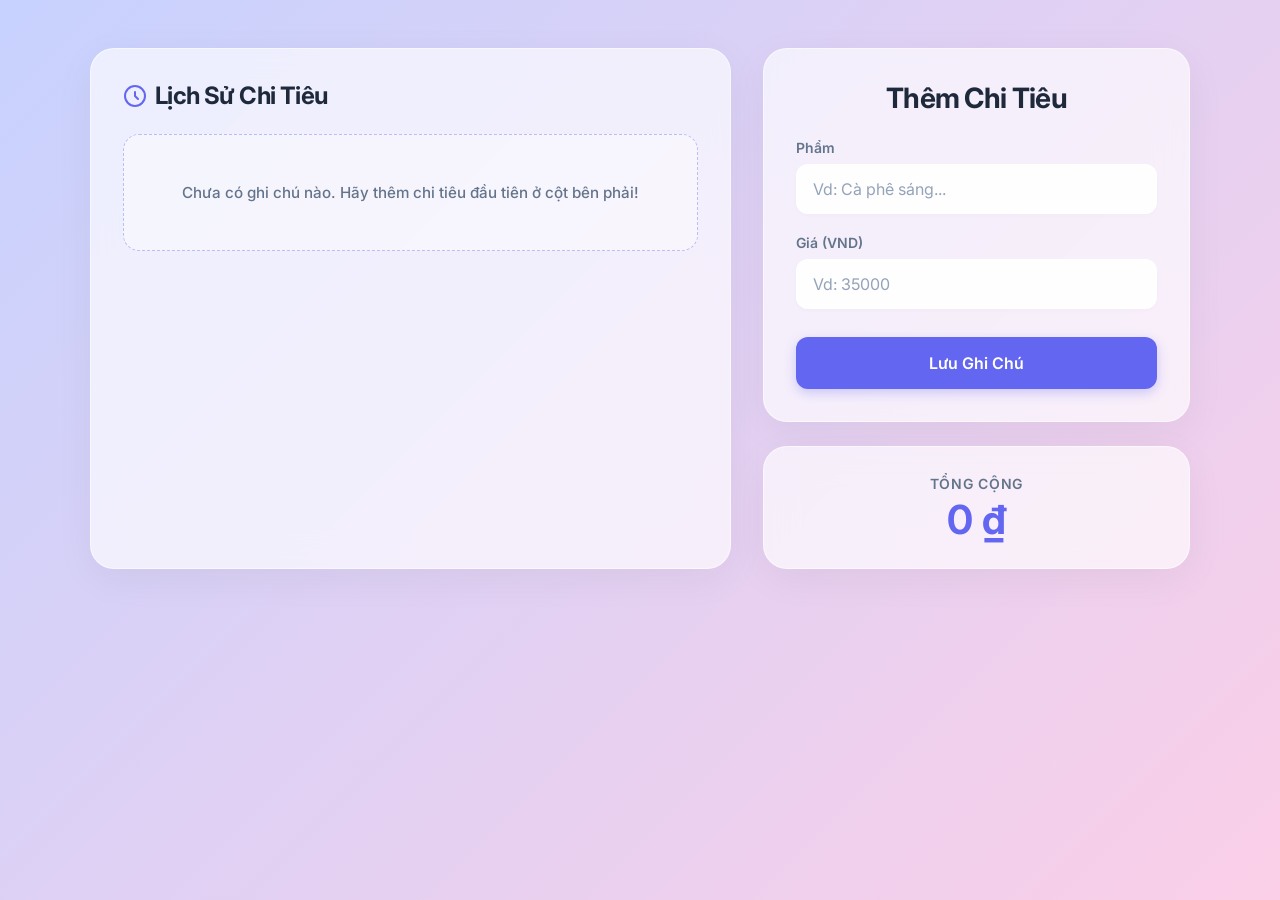
<file: quizlet-clone/tracking_schedule/Spending/index.html>
<!DOCTYPE html>
<html lang="vi">
<head>
    <meta charset="UTF-8">
    <meta name="viewport" content="width=device-width, initial-scale=1.0">
    <title>Ghi chú chi tiêu</title>
    <link rel="preconnect" href="https://fonts.googleapis.com">
    <link rel="preconnect" href="https://fonts.gstatic.com" crossorigin>
    <link href="https://fonts.googleapis.com/css2?family=Inter:wght@400;500;600;700&display=swap" rel="stylesheet">
    <style>
        :root {
            --primary: #6366f1;
            --primary-hover: #4f46e5;
            --bg-gradient-1: #c7d2fe;
            --bg-gradient-2: #fbcfe8;
            --surface: rgba(255, 255, 255, 0.65);
            --surface-border: rgba(255, 255, 255, 0.5);
            --text-main: #1e293b;
            --text-muted: #64748b;
            --danger: #ef4444;
        }

        * {
            margin: 0;
            padding: 0;
            box-sizing: border-box;
            font-family: 'Inter', sans-serif;
        }

        body {
            min-height: 100vh;
            background: linear-gradient(135deg, var(--bg-gradient-1), var(--bg-gradient-2));
            background-attachment: fixed;
            display: flex;
            justify-content: center;
            align-items: flex-start;
            padding: 3rem 1rem;
            color: var(--text-main);
        }

        .container {
            width: 100%;
            max-width: 1100px;
        }

        .app-layout {
            display: grid;
            grid-template-columns: 1fr;
            gap: 2rem;
        }

        @media (min-width: 800px) {
            .app-layout {
                grid-template-columns: 1.5fr 1fr;
            }
        }

        /* Glassmorphism utility */
        .glass-card {
            background: var(--surface);
            backdrop-filter: blur(16px);
            -webkit-backdrop-filter: blur(16px);
            border: 1px solid var(--surface-border);
            border-radius: 24px;
            padding: 2rem;
            box-shadow: 0 10px 40px rgba(0, 0, 0, 0.05);
        }

        h1, h2 {
            font-weight: 700;
            color: var(--text-main);
            letter-spacing: -0.025em;
        }

        h1 {
            font-size: 1.75rem;
            text-align: center;
            margin-bottom: 1.5rem;
        }

        h2 {
            font-size: 1.5rem;
            margin-bottom: 1.5rem;
            display: flex;
            align-items: center;
            gap: 0.5rem;
        }

        .form-group {
            margin-bottom: 1.25rem;
        }

        label {
            display: block;
            font-size: 0.875rem;
            font-weight: 600;
            margin-bottom: 0.5rem;
            color: var(--text-muted);
        }

        input {
            width: 100%;
            padding: 0.875rem 1rem;
            border: 1px solid rgba(255, 255, 255, 0.8);
            background: rgba(255, 255, 255, 0.9);
            border-radius: 12px;
            font-size: 1rem;
            outline: none;
            transition: all 0.2s ease;
            box-shadow: 0 2px 4px rgba(0, 0, 0, 0.02);
            color: var(--text-main);
        }

        input::placeholder {
            color: #94a3b8;
        }

        input:focus {
            border-color: var(--primary);
            box-shadow: 0 0 0 4px rgba(99, 102, 241, 0.1);
            background: #ffffff;
        }

        button.btn-save {
            width: 100%;
            padding: 1rem;
            background: var(--primary);
            color: white;
            border: none;
            border-radius: 12px;
            font-size: 1rem;
            font-weight: 600;
            cursor: pointer;
            transition: all 0.2s ease;
            box-shadow: 0 4px 12px rgba(99, 102, 241, 0.3);
            margin-top: 0.5rem;
        }

        button.btn-save:hover {
            background: var(--primary-hover);
            transform: translateY(-2px);
            box-shadow: 0 6px 16px rgba(99, 102, 241, 0.4);
        }

        button.btn-save:active {
            transform: translateY(0);
        }

        .summary-card {
            text-align: center;
            padding: 1.75rem;
            margin-top: 1.5rem;
        }

        .total-label {
            font-size: 0.875rem;
            font-weight: 600;
            color: var(--text-muted);
            text-transform: uppercase;
            letter-spacing: 0.05em;
        }

        .total-amount {
            font-size: 2.5rem;
            font-weight: 700;
            color: var(--primary);
            margin-top: 0.5rem;
            line-height: 1;
            word-break: break-all;
        }

        .expense-list {
            list-style: none;
            display: flex;
            flex-direction: column;
            gap: 1rem;
            max-height: 600px;
            overflow-y: auto;
            padding-right: 0.5rem;
        }

        /* Custom Scrollbar for list */
        .expense-list::-webkit-scrollbar {
            width: 6px;
        }
        .expense-list::-webkit-scrollbar-track {
            background: transparent;
        }
        .expense-list::-webkit-scrollbar-thumb {
            background-color: rgba(99, 102, 241, 0.3);
            border-radius: 20px;
        }

        .expense-item {
            background: rgba(255, 255, 255, 0.85);
            border: 1px solid rgba(255, 255, 255, 0.6);
            border-radius: 16px;
            padding: 1.25rem;
            display: flex;
            justify-content: space-between;
            align-items: center;
            transition: transform 0.2s ease, box-shadow 0.2s ease;
            animation: slideIn 0.3s ease-out forwards;
            box-shadow: 0 2px 8px rgba(0, 0, 0, 0.02);
        }

        .expense-item:hover {
            transform: translateX(4px);
            box-shadow: 0 4px 12px rgba(0, 0, 0, 0.05);
            background: #ffffff;
        }

        .item-info {
            display: flex;
            flex-direction: column;
            gap: 0.35rem;
        }

        .item-name {
            font-weight: 600;
            font-size: 1.1rem;
            color: var(--text-main);
        }

        .item-date {
            font-size: 0.8rem;
            color: var(--text-muted);
        }

        .price-container {
            display: flex;
            align-items: center;
            gap: 0.5rem;
        }

        .item-price {
            font-weight: 700;
            font-size: 1.05rem;
            color: var(--text-main);
            background: rgba(99, 102, 241, 0.1);
            padding: 0.5rem 0.8rem;
            border-radius: 10px;
        }

        .delete-btn {
            background: none;
            border: none;
            color: var(--danger);
            cursor: pointer;
            padding: 0.5rem;
            border-radius: 50%;
            transition: background 0.2s ease, color 0.2s ease;
            display: flex;
            align-items: center;
            justify-content: center;
            opacity: 0.6;
        }
        
        .delete-btn:hover {
            background: rgba(239, 68, 68, 0.1);
            opacity: 1;
        }

        .empty-state {
            text-align: center;
            color: var(--text-muted);
            padding: 3rem 1rem;
            font-size: 0.95rem;
            font-weight: 500;
            background: rgba(255,255,255,0.4);
            border-radius: 16px;
            border: 1px dashed rgba(99, 102, 241, 0.4);
        }

        @keyframes slideIn {
            from {
                opacity: 0;
                transform: translateY(10px) scale(0.98);
            }
            to {
                opacity: 1;
                transform: translateY(0) scale(1);
            }
        }
        
        .right-panel {
            position: sticky;
            top: 3rem;
            height: fit-content;
        }
    </style>
</head>
<body>

    <div class="container">
        <div class="app-layout">
            <!-- Left Panel: History Section -->
            <div class="left-panel glass-card">
                <h2>
                    <svg xmlns="http://www.w3.org/2000/svg" width="24" height="24" viewBox="0 0 24 24" fill="none" stroke="var(--primary)" stroke-width="2" stroke-linecap="round" stroke-linejoin="round"><path d="M12 8v4l3 3"></path><circle cx="12" cy="12" r="10"></circle></svg>
                    Lịch Sử Chi Tiêu
                </h2>
                
                <div class="expense-list-container">
                    <ul class="expense-list" id="expense-list">
                        <!-- Javascript will render items here -->
                    </ul>
                    <div id="empty-state" class="empty-state">
                        Chưa có ghi chú nào. Hãy thêm chi tiêu đầu tiên ở cột bên phải!
                    </div>
                </div>
            </div>

            <!-- Right Panel: Form & Total Section -->
            <div class="right-panel">
                <!-- Form Card -->
                <div class="glass-card">
                    <h1>Thêm Chi Tiêu</h1>
                    <form id="expense-form">
                        <div class="form-group">
                            <label for="item-name">Phẩm</label>
                            <input type="text" id="item-name" placeholder="Vd: Cà phê sáng..." required autocomplete="off">
                        </div>
                        <div class="form-group">
                            <label for="item-price">Giá (VND)</label>
                            <input type="number" id="item-price" placeholder="Vd: 35000" required min="0" step="1000">
                        </div>
                        <button type="submit" class="btn-save">Lưu Ghi Chú</button>
                    </form>
                </div>

                <!-- Total Card -->
                <div class="glass-card summary-card">
                    <div class="total-label">Tổng Cộng</div>
                    <div class="total-amount" id="total-display">0 ₫</div>
                </div>
            </div>
        </div>
    </div>

    <script>
        const expenseForm = document.getElementById('expense-form');
        const itemNameInput = document.getElementById('item-name');
        const itemPriceInput = document.getElementById('item-price');
        const expenseList = document.getElementById('expense-list');
        const totalDisplay = document.getElementById('total-display');
        const emptyState = document.getElementById('empty-state');

        let expenses = [];

        // Format number to VND
        const formatCurrency = (amount) => {
            return new Intl.NumberFormat('vi-VN', { style: 'currency', currency: 'VND' }).format(amount);
        };

        // Format Date nicely
        const formatDate = (dateString) => {
            const date = new Date(dateString);
            return date.toLocaleDateString('vi-VN', { 
                hour: '2-digit', 
                minute: '2-digit',
                day: '2-digit', 
                month: '2-digit', 
                year: 'numeric' 
            });
        };

        const updateTotalAndUI = () => {
            // Calculate Total
            const total = expenses.reduce((acc, curr) => acc + curr.price, 0);
            totalDisplay.textContent = formatCurrency(total);
            
            // Toggle Empty State
            if (expenses.length > 0) {
                emptyState.style.display = 'none';
            } else {
                emptyState.style.display = 'block';
            }
        };

        const renderExpenses = () => {
            expenseList.innerHTML = '';
            
            // Render from newest to oldest
            [...expenses].reverse().forEach(expense => {
                const li = document.createElement('li');
                li.className = 'expense-item';
                
                li.innerHTML = `
                    <div class="item-info">
                        <span class="item-name">${expense.name}</span>
                        <span class="item-date">${formatDate(expense.date)}</span>
                    </div>
                    <div class="price-container">
                        <span class="item-price">${formatCurrency(expense.price)}</span>
                        <button class="delete-btn" onclick="deleteExpense('${expense.id}')" title="Xóa">
                            <svg xmlns="http://www.w3.org/2000/svg" width="18" height="18" viewBox="0 0 24 24" fill="none" stroke="currentColor" stroke-width="2" stroke-linecap="round" stroke-linejoin="round"><path d="M3 6h18"></path><path d="M19 6v14c0 1-1 2-2 2H7c-1 0-2-1-2-2V6"></path><path d="M8 6V4c0-1 1-2 2-2h4c1 0 2 1 2 2v2"></path></svg>
                        </button>
                    </div>
                `;
                
                expenseList.appendChild(li);
            });
        };

        const addExpense = (e) => {
            e.preventDefault();
            
            const name = itemNameInput.value.trim();
            const price = parseFloat(itemPriceInput.value);
            
            if (!name || isNaN(price) || price < 0) return;

            // Simple unique ID for local usage
            const uniqueId = Date.now().toString() + Math.random().toString(36).substring(2, 9);

            const newExpense = {
                id: uniqueId,
                name: name,
                price: price,
                date: new Date().toISOString()
            };

            expenses.push(newExpense);
            
            // Clear inputs
            itemNameInput.value = '';
            itemPriceInput.value = '';
            itemNameInput.focus();

            updateTotalAndUI();
            renderExpenses();
            saveToLocalStorage();
        };

        // Attach function to window so inline onclick works
        window.deleteExpense = (id) => {
            expenses = expenses.filter(exp => exp.id !== id);
            updateTotalAndUI();
            renderExpenses();
            saveToLocalStorage();
        };

        const saveToLocalStorage = () => {
            localStorage.setItem('expenses_data', JSON.stringify(expenses));
        };

        const loadFromLocalStorage = () => {
            const saved = localStorage.getItem('expenses_data');
            if (saved) {
                expenses = JSON.parse(saved);
                updateTotalAndUI();
                renderExpenses();
            }
        };

        // Event listener for form submission
        expenseForm.addEventListener('submit', addExpense);

        // Initialize app
        loadFromLocalStorage();

    </script>
</body>
</html>
</file>
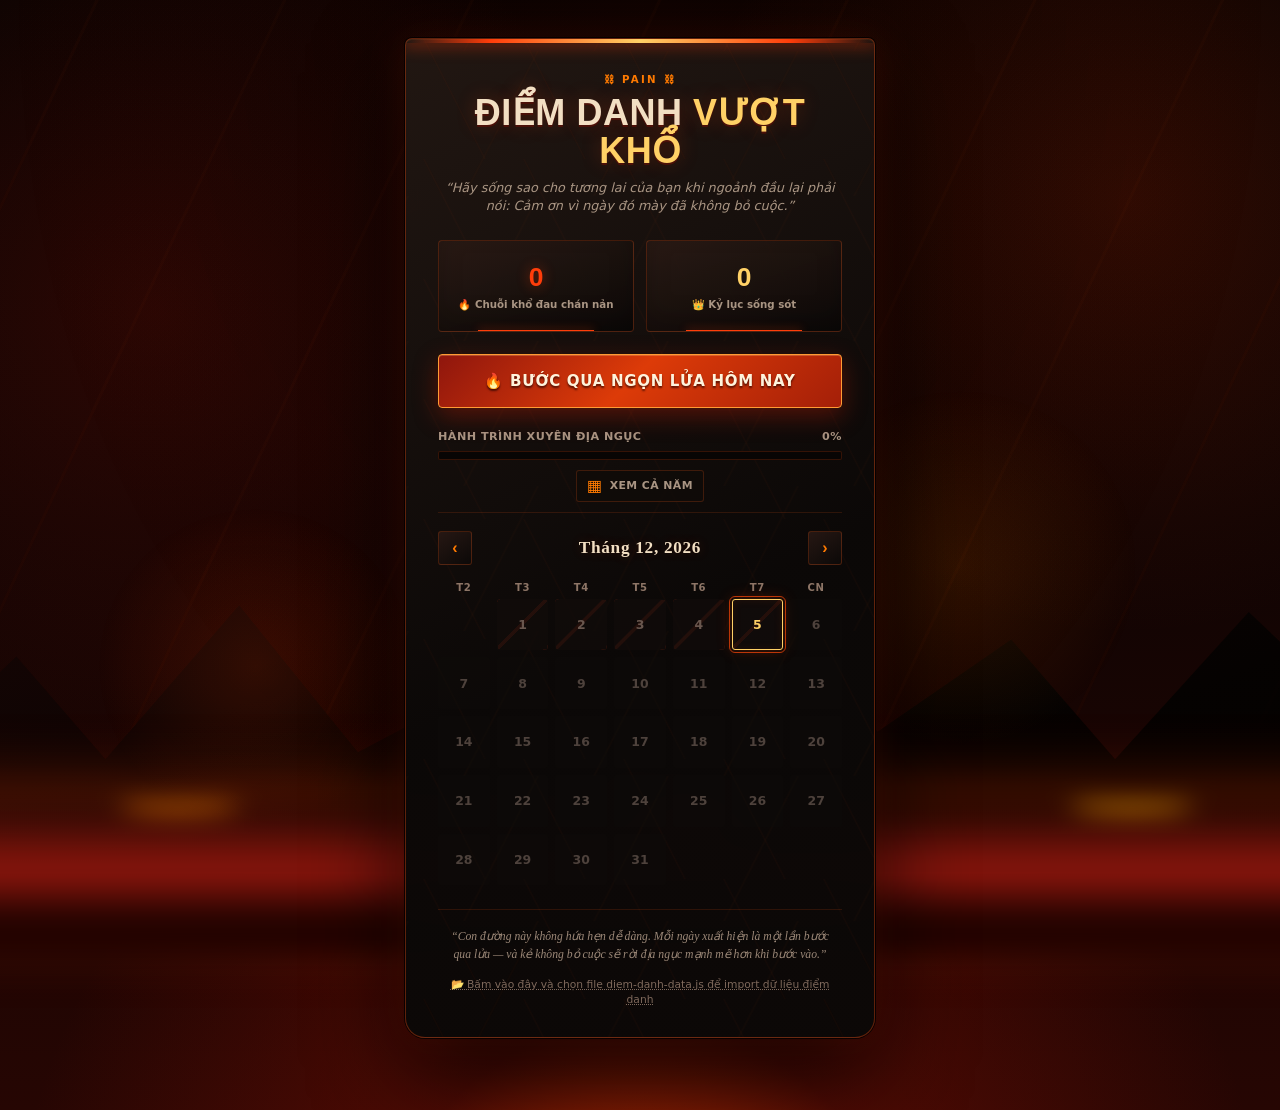
<file: quizlet-clone/tracking_schedule/diem-danh.html>
<!DOCTYPE html>
<html lang="vi">
<head>
<meta charset="UTF-8">
<meta name="viewport" content="width=device-width, initial-scale=1.0">
<title>Điểm Danh Mỗi Ngày 🔥</title>
<style>
  :root {
    --bg1: #667eea;
    --bg2: #764ba2;
    --accent: #ff6b35;
    --accent2: #f7931e;
    --green: #22c55e;
    --card: rgba(255,255,255,0.95);
    --text: #1e293b;
    --muted: #64748b;
  }
  * { margin: 0; padding: 0; box-sizing: border-box; }
  body {
    font-family: 'Segoe UI', system-ui, -apple-system, sans-serif;
    min-height: 100vh;
    background: linear-gradient(135deg, var(--bg1) 0%, var(--bg2) 100%);
    display: flex;
    align-items: center;
    justify-content: center;
    padding: 20px;
    color: var(--text);
  }
  .container {
    width: 100%;
    max-width: 440px;
    background: var(--card);
    backdrop-filter: blur(20px);
    border-radius: 24px;
    box-shadow: 0 25px 60px rgba(0,0,0,0.3);
    padding: 28px;
    animation: slideUp .6s ease;
  }
  @keyframes slideUp {
    from { opacity: 0; transform: translateY(30px); }
    to { opacity: 1; transform: translateY(0); }
  }
  .header { text-align: center; margin-bottom: 20px; }
  .header h1 { font-size: 1.5rem; margin-bottom: 6px; }
  .quote {
    font-size: .85rem;
    color: var(--muted);
    font-style: italic;
    min-height: 2.2em;
  }
  /* Stats */
  .stats {
    display: grid;
    grid-template-columns: repeat(3, 1fr);
    gap: 10px;
    margin-bottom: 20px;
  }
  .stat {
    background: linear-gradient(135deg, #f8fafc, #eef2ff);
    border: 1px solid #e2e8f0;
    border-radius: 16px;
    padding: 12px 8px;
    text-align: center;
    transition: transform .2s;
  }
  .stat:hover { transform: translateY(-3px); }
  .stat .num { font-size: 1.5rem; font-weight: 800; }
  .stat .num.streak { color: var(--accent); }
  .stat .num.month { color: var(--bg1); }
  .stat .num.best { color: var(--green); }
  .stat .label { font-size: .7rem; color: var(--muted); margin-top: 2px; }
  /* Check-in button */
  .checkin-btn {
    width: 100%;
    padding: 16px;
    border: none;
    border-radius: 16px;
    font-size: 1.1rem;
    font-weight: 700;
    font-family: inherit;
    cursor: pointer;
    color: #fff;
    background: linear-gradient(135deg, var(--accent), var(--accent2));
    box-shadow: 0 8px 24px rgba(255,107,53,0.4);
    transition: all .25s;
    margin-bottom: 20px;
    position: relative;
    overflow: hidden;
  }
  .checkin-btn:hover:not(:disabled) { transform: scale(1.03); box-shadow: 0 12px 32px rgba(255,107,53,0.55); }
  .checkin-btn:active:not(:disabled) { transform: scale(0.98); }
  .checkin-btn:disabled {
    background: linear-gradient(135deg, var(--green), #16a34a);
    box-shadow: 0 8px 24px rgba(34,197,94,0.35);
    cursor: default;
  }
  .checkin-btn.pulse { animation: pulse 2s infinite; }
  @keyframes pulse {
    0%, 100% { box-shadow: 0 8px 24px rgba(255,107,53,0.4); }
    50% { box-shadow: 0 8px 24px rgba(255,107,53,0.75), 0 0 0 8px rgba(255,107,53,0.12); }
  }
  /* Progress bar */
  .progress-wrap { margin-bottom: 20px; }
  .progress-label {
    display: flex;
    justify-content: space-between;
    font-size: .78rem;
    color: var(--muted);
    margin-bottom: 6px;
    font-weight: 600;
  }
  .progress-bar {
    height: 10px;
    background: #e2e8f0;
    border-radius: 99px;
    overflow: hidden;
  }
  .progress-fill {
    height: 100%;
    border-radius: 99px;
    background: linear-gradient(90deg, var(--accent), var(--accent2));
    width: 0%;
    transition: width .8s cubic-bezier(.22,1,.36,1);
  }
  /* Calendar */
  .cal-header {
    display: flex;
    align-items: center;
    justify-content: space-between;
    margin-bottom: 12px;
  }
  .cal-header h2 { font-size: 1.05rem; }
  .nav-btn {
    background: #eef2ff;
    border: none;
    width: 34px; height: 34px;
    border-radius: 10px;
    font-size: 1rem;
    cursor: pointer;
    color: var(--bg1);
    font-weight: 700;
    transition: background .2s;
  }
  .nav-btn:hover { background: #e0e7ff; }
  .weekdays, .days {
    display: grid;
    grid-template-columns: repeat(7, 1fr);
    gap: 6px;
  }
  .weekdays div {
    text-align: center;
    font-size: .7rem;
    font-weight: 700;
    color: var(--muted);
    padding: 4px 0;
  }
  .day {
    aspect-ratio: 1;
    display: flex;
    align-items: center;
    justify-content: center;
    border-radius: 12px;
    font-size: .85rem;
    font-weight: 600;
    background: #f8fafc;
    color: var(--text);
    position: relative;
    transition: all .2s;
  }
  .day.empty { background: transparent; }
  .day.future { color: #cbd5e1; background: #f8fafc; }
  .day.checked {
    background: linear-gradient(135deg, var(--accent), var(--accent2));
    color: #fff;
    box-shadow: 0 4px 12px rgba(255,107,53,0.35);
    animation: pop .35s ease;
  }
  .day.checked::after {
    content: '🔥';
    position: absolute;
    font-size: .6rem;
    bottom: 1px;
    right: 3px;
  }
  @keyframes pop {
    0% { transform: scale(0.6); }
    60% { transform: scale(1.15); }
    100% { transform: scale(1); }
  }
  .day.today {
    outline: 2.5px solid var(--bg1);
    outline-offset: 2px;
  }
  .day.missed { color: #94a3b8; }
  .footer {
    text-align: center;
    margin-top: 18px;
    font-size: .75rem;
    color: var(--muted);
  }
  .save-status {
    text-align: center;
    margin-top: 10px;
    font-size: .75rem;
    color: var(--muted);
    cursor: pointer;
    text-decoration: underline dotted;
    transition: color .2s;
  }
  .save-status:hover { color: var(--accent); }
  .save-status.ok { color: var(--green); cursor: default; text-decoration: none; }
  /* Toast milestone */
  .toast {
    position: fixed;
    top: 24px; left: 50%;
    transform: translateX(-50%) translateY(-120px);
    background: linear-gradient(135deg, var(--accent), var(--accent2));
    color: #fff;
    font-weight: 700;
    padding: 14px 26px;
    border-radius: 99px;
    box-shadow: 0 12px 32px rgba(0,0,0,0.25);
    transition: transform .5s cubic-bezier(.22,1,.36,1);
    z-index: 100;
    text-align: center;
  }
  .toast.show { transform: translateX(-50%) translateY(0); }
  canvas#confetti {
    position: fixed;
    inset: 0;
    pointer-events: none;
    z-index: 99;
  }
</style>
<link rel="stylesheet" href="diem-danh-inferno.css">
</head>
<body>

<div class="inferno-bg" aria-hidden="true">
  <i class="ember-particle"></i><i class="ember-particle"></i><i class="ember-particle"></i>
  <i class="ember-particle"></i><i class="ember-particle"></i><i class="ember-particle"></i>
  <i class="ember-particle"></i><i class="ember-particle"></i><i class="ember-particle"></i>
</div>
<canvas id="confetti"></canvas>
<div class="toast" id="toast"></div>

<div class="container">
  <div class="header">
    <span class="eyebrow">⛓ PAIN ⛓</span>
    <h1>Điểm Danh <span>Vượt Khổ</span></h1>
    <div class="quote" id="quote"></div>
  </div>

  <div class="stats">
    <div class="stat">
      <div class="num streak" id="streak">0</div>
      <div class="label">🔥 Chuỗi khổ đau chán nản </div>
    </div>
    <div class="stat">
      <div class="num best" id="best">0</div>
      <div class="label">👑 Kỷ lục sống sót</div>
    </div>
  </div>

  <button class="checkin-btn pulse" id="checkinBtn" aria-pressed="false">🔥 Bước qua ngọn lửa hôm nay</button>

  <div class="progress-wrap">
    <div class="progress-label">
      <span>Hành trình xuyên địa ngục</span>
      <span id="percent">0%</span>
    </div>
    <div class="progress-bar"><div class="progress-fill" id="progressFill"></div></div>
  </div>

  <div class="calendar-view-tools">
    <button class="year-toggle" id="yearToggle" type="button" aria-expanded="false" aria-controls="yearDrawer">
      <span aria-hidden="true">▦</span>
      Xem cả năm
    </button>
  </div>

  <div class="cal-header">
    <button class="nav-btn" id="prevBtn">‹</button>
    <h2 id="monthTitle"></h2>
    <button class="nav-btn" id="nextBtn">›</button>
  </div>
  <div class="weekdays">
    <div>T2</div><div>T3</div><div>T4</div><div>T5</div><div>T6</div><div>T7</div><div>CN</div>
  </div>
  <div class="days" id="days"></div>

  <div class="footer">“Con đường này không hứa hẹn dễ dàng. Mỗi ngày xuất hiện là một lần bước qua lửa — và kẻ không bỏ cuộc sẽ rời địa ngục mạnh mẽ hơn khi bước vào.”</div>
  <button class="save-status" id="saveStatus" type="button">📂 Bấm vào đây và chọn file diem-danh-data.js để import dữ liệu điểm danh</button>
  <input id="dataImport" type="file" accept=".js,text/javascript,application/javascript" hidden>
</div>

<div class="year-drawer" id="yearDrawer" hidden>
  <button class="year-drawer-backdrop" id="yearBackdrop" type="button" aria-label="Đóng lịch cả năm"></button>
  <section class="year-sheet" role="dialog" aria-modal="true" aria-labelledby="yearTitle">
    <header class="year-sheet-header">
      <div>
        <span class="year-kicker">Biên niên sử vượt khổ</span>
        <h2 id="yearTitle">2026</h2>
      </div>
      <div class="year-controls">
        <button type="button" id="yearPrev" aria-label="Năm trước">‹</button>
        <button type="button" id="yearToday">Hôm nay</button>
        <button type="button" id="yearNext" aria-label="Năm sau">›</button>
        <button class="year-close" type="button" id="yearClose" aria-label="Đóng lịch cả năm">×</button>
      </div>
    </header>
    <div class="year-legend" aria-label="Chú thích">
      <span><i class="legend-mark checked-mark"></i> Đã vượt</span>
      <span><i class="legend-mark today-mark"></i> Hôm nay</span>
    </div>
    <div class="year-grid" id="yearGrid"></div>
  </section>
</div>

<aside class="note-popover" id="notePopover" role="dialog" aria-modal="false" aria-labelledby="noteTitle" hidden>
  <div class="note-popover-head">
    <div>
      <span class="note-kicker">Ghi chú tương lai</span>
      <strong id="noteTitle"></strong>
    </div>
    <button type="button" id="noteClose" aria-label="Đóng ghi chú">×</button>
  </div>
  <label class="note-label" for="noteInput">Event</label>
  <textarea id="noteInput" maxlength="240" rows="3" placeholder="Nhập ghi chú cho ngày này..."></textarea>
  <div class="note-actions">
    <button class="note-delete" type="button" id="noteDelete">Xóa</button>
    <span class="note-spacer"></span>
    <button type="button" id="noteCancel">Hủy</button>
    <button class="note-save" type="button" id="noteSave">Lưu ghi chú</button>
  </div>
</aside>
<div class="note-tooltip" id="noteTooltip" role="tooltip" hidden></div>

<script src="diem-danh-data.js"></script>
<script>
(function () {
  var STORAGE_KEY = 'diem-danh-data';
  var NOTES_KEY = 'diem-danh-notes';
  var data = {};
  var notes = {};
  // 1) Đọc từ file dữ liệu riêng (diem-danh-data.js)
  if (window.DIEM_DANH_DATA && typeof window.DIEM_DANH_DATA === 'object') {
    Object.keys(window.DIEM_DANH_DATA).forEach(function (k) {
      if (window.DIEM_DANH_DATA[k]) data[k] = true;
    });
  }
  // 2) Gộp thêm cache trình duyệt (phòng khi lần trước chưa kịp ghi vào file)
  try {
    var cache = JSON.parse(localStorage.getItem(STORAGE_KEY)) || {};
    Object.keys(cache).forEach(function (k) { data[k] = Boolean(cache[k]); });
  } catch (e) {}
  try {
    var noteCache = JSON.parse(localStorage.getItem(NOTES_KEY)) || {};
    Object.keys(noteCache).forEach(function (key) {
      if (/^\d{4}-\d{2}-\d{2}$/.test(key) && typeof noteCache[key] === 'string' && noteCache[key].trim()) {
        notes[key] = noteCache[key].trim().slice(0, 240);
      }
    });
  } catch (e) {}

  var today = new Date();
  var viewYear = today.getFullYear();
  var viewMonth = today.getMonth();
  var overviewYear = viewYear;

  var QUOTES = [
    '“IT GETS EASIER. EVERY DAY IT GETS A LITTLE EASIER. BUT YOU GOTTA DO IT EVERY DAY. THAT\'S THE HARD PART. BUT IT DOES GET EASIER.”',

    '“Bình minh chỉ đẹp nhất với những ai đã đi qua trọn vẹn màn đêm.”',

    '“It\'s not hard, it\'s just new.”',

    '“Hãy để mỗi khi nhớ lại chuyện quá khứ ta thốt lên rằng: Òa, hồi đó điên thật, sao mình lại có thể làm được việc ấy nhỉ — thay vì tiếc rằng: Giá như mình đã làm việc ấy.”',

    '“Có những ngày bạn không cần chiến thắng. Bạn chỉ cần không đầu hàng.”',

    '“Đừng đợi bản thân có động lực rồi mới bắt đầu. Hãy bắt đầu, rồi chính những bước chân của bạn sẽ tạo ra động lực.”',

    '“Thứ đang nghiền nát bạn hôm nay, nếu bạn không bỏ chạy, một ngày nào đó sẽ trở thành thứ khiến bạn không còn dễ bị nghiền nát nữa.”',

    '“Không ai đến cứu cuộc đời bạn cả. Và đó không phải tin xấu — đó là ngày bạn nhận ra chìa khóa vẫn luôn nằm trong tay mình.”',

    '“Bạn không cần trở thành một con người phi thường trong một đêm. Bạn chỉ cần mỗi ngày từ chối quay trở lại làm con người mà mình đã quyết định bỏ lại.”',

    '“Mệt thì đi chậm. Đau thì nghiến răng. Sợ thì cứ run. Nhưng đừng quay đầu.”',

    '“Một năm nữa sẽ trôi qua dù bạn có hành động hay không. Hãy khiến phiên bản của bạn một năm sau biết ơn vì hôm nay bạn đã bắt đầu.”',

    '“Có những cánh cửa chỉ mở sau khi bạn đã gõ đến mức đôi tay rớm máu. Đừng nhầm sự im lặng của cánh cửa với lời từ chối.”',

    '“Kỷ luật là cách bạn gửi một lời nhắn tới tương lai rằng: Tao chưa từng bỏ mày.”',

    '“Ngày khó khăn nhất thường không phải ngày để chứng minh bạn mạnh đến đâu. Đó là ngày để chứng minh bạn thực sự muốn điều này đến mức nào.”',

    '“Đừng sợ phải bắt đầu lại. Lần này bạn không bắt đầu từ con số không — bạn bắt đầu cùng tất cả những gì mình đã học được.”',

    '“Có thể hôm nay chẳng ai nhìn thấy nỗ lực của bạn. Cứ làm tiếp. Núi không lớn lên trong một ngày, nhưng từng lớp đá vẫn âm thầm chồng lên nhau.”',

    '“Bạn từng vượt qua những ngày mà lúc đó bạn nghĩ mình không thể vượt qua. Hôm nay cũng chỉ là một ngày như thế.”',

    '“Thất bại không có quyền quyết định bạn là ai. Nó chỉ được quyền hỏi một câu: Mày còn muốn tiếp tục không?”',

    '“Đừng cầu cho con đường dễ hơn. Hãy trở thành người mà con đường khó đến mấy cũng không thể bắt quay đầu.”',

    '“Một ngày nào đó, những buổi sáng bạn không muốn thức dậy, những đêm bạn muốn bỏ cuộc và những lần bạn ép mình làm thêm một chút nữa sẽ cùng nhau tạo thành cuộc đời mà hôm nay bạn đang mơ tới.”',

    '“Nếu phải bò thì bò. Nếu phải nghỉ thì nghỉ. Nhưng khi vẫn còn một chút sức lực, hãy dùng nó để tiến về phía trước.”',

    '“Đừng để nỗi đau của vài tháng kỷ luật biến thành nỗi đau của nhiều năm tự hỏi: Nếu ngày đó mình cố thêm một chút thì sao?”',

    '“Bạn không cần cả thế giới tin mình. Có những giai đoạn chỉ cần một người duy nhất không bỏ cuộc với bạn — và người đó phải là chính bạn.”',

    '“Hãy làm đến mức một ngày nhìn lại, bạn không còn nhận ra con người từng muốn bỏ cuộc nữa.”',

    '“Cuộc đời không thay đổi vào ngày bạn hiểu ra mọi thứ. Nó thay đổi vào ngày bạn quyết định rằng dù chưa hiểu hết, bạn vẫn bắt đầu.”',

    '“Không phải mọi ngày đều tạo ra thành quả. Có những ngày chỉ tạo ra sức chịu đựng. Nhưng chính sức chịu đựng ấy sẽ giữ bạn sống đủ lâu để nhìn thấy thành quả.”',

    '“Đừng đánh giá hành trình bằng cảm giác của ngày hôm nay. Một chương đau đớn không có quyền quyết định cái kết của cả cuốn sách.”',

    '“Khi bạn nghĩ mình đã tới giới hạn, có khi đó chỉ là nơi phiên bản cũ của bạn kết thúc và phiên bản mới bắt đầu.”',

    '“Hãy sống sao cho tương lai của bạn khi ngoảnh đầu lại phải nói: Cảm ơn vì ngày đó mày đã không bỏ cuộc.”'
  ];

  function fmt(y, m, d) {
    return y + '-' + String(m + 1).padStart(2, '0') + '-' + String(d).padStart(2, '0');
  }
  function todayStr() {
    var n = new Date();
    return fmt(n.getFullYear(), n.getMonth(), n.getDate());
  }
  function save() {
    try { localStorage.setItem(STORAGE_KEY, JSON.stringify(data)); } catch (e) {}
  }

  function saveNotes() {
    try { localStorage.setItem(NOTES_KEY, JSON.stringify(notes)); } catch (e) {}
  }

  function applyNotes() {
    document.querySelectorAll('[data-date]').forEach(function (element) {
      var note = notes[element.dataset.date];
      element.classList.toggle('noted', Boolean(note));
      if (note) element.dataset.note = note;
      else delete element.dataset.note;
    });
  }

  // ===== Import dữ liệu từ file diem-danh-data.js khi người dùng chủ động chọn =====
  var statusEl = document.getElementById('saveStatus');
  var importInput = document.getElementById('dataImport');

  statusEl.addEventListener('click', function () {
    importInput.click();
  });

  importInput.addEventListener('change', function () {
    var file = importInput.files && importInput.files[0];
    if (!file) return;

    file.text().then(function (content) {
      var marker = content.indexOf('DIEM_DANH_DATA');
      var start = content.indexOf('{', marker);
      var end = content.lastIndexOf('}');
      if (marker < 0 || start < 0 || end <= start) throw new Error('invalid');

      var imported = JSON.parse(content.slice(start, end + 1));
      if (!imported || typeof imported !== 'object' || Array.isArray(imported)) {
        throw new Error('invalid');
      }

      data = {};
      Object.keys(imported).forEach(function (key) {
        if (/^\d{4}-\d{2}-\d{2}$/.test(key)) data[key] = Boolean(imported[key]);
      });
      save();
      render();
      if (!document.getElementById('yearDrawer').hidden) renderYear();

      var total = Object.keys(data).filter(function (key) { return data[key]; }).length;
      statusEl.classList.add('ok');
      statusEl.textContent = '✅ Đã import ' + total + ' ngày · Bấm để chọn file khác';
      showToast('📂 Đã import dữ liệu điểm danh thành công');
    }).catch(function () {
      statusEl.classList.remove('ok');
      statusEl.textContent = '⚠️ File không hợp lệ · Bấm để chọn lại diem-danh-data.js';
      showToast('⚠️ Không thể đọc dữ liệu điểm danh');
    }).finally(function () {
      importInput.value = '';
    });
  });

  function currentStreak() {
    var d = new Date();
    var streak = 0;
    // Nếu hôm nay chưa điểm danh thì tính từ hôm qua
    if (!data[todayStr()]) d.setDate(d.getDate() - 1);
    while (data[fmt(d.getFullYear(), d.getMonth(), d.getDate())]) {
      streak++;
      d.setDate(d.getDate() - 1);
    }
    return streak;
  }

  function bestStreak() {
    var keys = Object.keys(data).filter(function (k) { return data[k]; }).sort();
    var best = 0, run = 0, prev = null;
    keys.forEach(function (k) {
      var parts = k.split('-');
      var cur = new Date(+parts[0], +parts[1] - 1, +parts[2]);
      if (prev && (cur - prev) === 86400000) { run++; } else { run = 1; }
      if (run > best) best = run;
      prev = cur;
    });
    return best;
  }

  function monthCount(y, m) {
    var count = 0;
    var dim = new Date(y, m + 1, 0).getDate();
    for (var d = 1; d <= dim; d++) if (data[fmt(y, m, d)]) count++;
    return count;
  }

  function renderYear() {
    var monthNames = [
      'Tháng 1', 'Tháng 2', 'Tháng 3', 'Tháng 4',
      'Tháng 5', 'Tháng 6', 'Tháng 7', 'Tháng 8',
      'Tháng 9', 'Tháng 10', 'Tháng 11', 'Tháng 12'
    ];
    var weekNames = ['T2', 'T3', 'T4', 'T5', 'T6', 'T7', 'CN'];
    var now = new Date();
    now.setHours(0, 0, 0, 0);
    var tStr = todayStr();
    var html = '';

    document.getElementById('yearTitle').textContent = overviewYear;

    for (var month = 0; month < 12; month++) {
      var firstOffset = (new Date(overviewYear, month, 1).getDay() + 6) % 7;
      var gridStart = new Date(overviewYear, month, 1 - firstOffset);
      html += '<section class="year-month">';
      html += '<button type="button" class="year-month-title" data-month="' + month + '">' + monthNames[month] + '</button>';
      html += '<div class="year-weekdays">';
      weekNames.forEach(function (name) { html += '<span>' + name + '</span>'; });
      html += '</div><div class="year-days">';

      for (var cell = 0; cell < 42; cell++) {
        var cellDate = new Date(gridStart);
        cellDate.setDate(gridStart.getDate() + cell);
        var key = fmt(cellDate.getFullYear(), cellDate.getMonth(), cellDate.getDate());
        var cls = 'year-day';
        if (cellDate.getMonth() !== month) cls += ' outside';
        if (cellDate > now) cls += ' future';
        if (data[key]) cls += ' checked';
        if (key === tStr) cls += ' today';
        html += '<span class="' + cls + '" data-date="' + key + '">' + cellDate.getDate() + '</span>';
      }

      html += '</div></section>';
    }

    document.getElementById('yearGrid').innerHTML = html;
    applyNotes();
  }

  function openYearDrawer() {
    var drawer = document.getElementById('yearDrawer');
    overviewYear = viewYear;
    renderYear();
    drawer.hidden = false;
    document.body.classList.add('year-drawer-open');
    document.getElementById('yearToggle').setAttribute('aria-expanded', 'true');
    document.getElementById('yearClose').focus();
  }

  function closeYearDrawer() {
    document.getElementById('yearDrawer').hidden = true;
    document.body.classList.remove('year-drawer-open');
    document.getElementById('yearToggle').setAttribute('aria-expanded', 'false');
    document.getElementById('yearToggle').focus();
  }

  var activeNoteDate = null;
  var notePopover = document.getElementById('notePopover');
  var noteInput = document.getElementById('noteInput');
  var noteTooltip = document.getElementById('noteTooltip');

  function noteDateLabel(key) {
    var parts = key.split('-');
    var date = new Date(Number(parts[0]), Number(parts[1]) - 1, Number(parts[2]));
    return new Intl.DateTimeFormat('vi-VN', {
      weekday: 'long', day: '2-digit', month: '2-digit', year: 'numeric'
    }).format(date);
  }

  function positionNotePopover(x, y) {
    var gap = 12;
    var rect = notePopover.getBoundingClientRect();
    var left = Math.min(x + gap, window.innerWidth - rect.width - 10);
    var top = Math.min(y + gap, window.innerHeight - rect.height - 10);
    notePopover.style.left = Math.max(10, left) + 'px';
    notePopover.style.top = Math.max(10, top) + 'px';
  }

  function openNotePopover(key, x, y) {
    activeNoteDate = key;
    document.getElementById('noteTitle').textContent = noteDateLabel(key);
    noteInput.value = notes[key] || '';
    document.getElementById('noteDelete').hidden = !notes[key];
    noteTooltip.hidden = true;
    notePopover.hidden = false;
    positionNotePopover(x, y);
    noteInput.focus();
    noteInput.select();
  }

  function closeNotePopover() {
    notePopover.hidden = true;
    activeNoteDate = null;
  }

  function commitNote() {
    if (!activeNoteDate) return;
    var value = noteInput.value.trim().slice(0, 240);
    if (value) notes[activeNoteDate] = value;
    else delete notes[activeNoteDate];
    saveNotes();
    applyNotes();
    closeNotePopover();
    showToast(value ? '📝 Đã lưu ghi chú cho ngày tương lai' : '↶ Đã xóa ghi chú');
  }

  function showNoteTooltip(element) {
    var note = element.dataset.note;
    if (!note || !notePopover.hidden) return;
    noteTooltip.textContent = note;
    noteTooltip.hidden = false;
    var cellRect = element.getBoundingClientRect();
    var tipRect = noteTooltip.getBoundingClientRect();
    var left = cellRect.left + (cellRect.width - tipRect.width) / 2;
    var top = cellRect.top - tipRect.height - 9;
    if (top < 8) top = cellRect.bottom + 9;
    left = Math.max(8, Math.min(left, window.innerWidth - tipRect.width - 8));
    noteTooltip.style.left = left + 'px';
    noteTooltip.style.top = top + 'px';
  }

  function render() {
    // Số ngày thực tế của tháng (tự xử lý năm nhuận)
    var daysInMonth = new Date(viewYear, viewMonth + 1, 0).getDate();
    // Thứ của ngày 1 (tuần bắt đầu Thứ 2)
    var firstDay = (new Date(viewYear, viewMonth, 1).getDay() + 6) % 7;

    document.getElementById('monthTitle').textContent =
      'Tháng ' + (viewMonth + 1) + ', ' + viewYear;

    var tStr = todayStr();
    var html = '';
    for (var i = 0; i < firstDay; i++) html += '<div class="day empty"></div>';
    for (var d = 1; d <= daysInMonth; d++) {
      var key = fmt(viewYear, viewMonth, d);
      var cls = 'day';
      var cellDate = new Date(viewYear, viewMonth, d);
      var now = new Date();
      now.setHours(0, 0, 0, 0);
      if (data[key]) cls += ' checked';
      else if (cellDate > now) cls += ' future';
      else cls += ' missed';
      if (key === tStr) cls += ' today';
      html += '<div class="' + cls + '" data-date="' + key + '">' + d + '</div>';
    }
    document.getElementById('days').innerHTML = html;
    applyNotes();

    // Stats
    document.getElementById('streak').textContent = currentStreak();
    document.getElementById('best').textContent = bestStreak();
    var mc = monthCount(viewYear, viewMonth);

    // Progress: % ngày đã điểm danh / số ngày đã trôi qua trong tháng đang xem
    var nowD = new Date();
    var elapsed;
    if (viewYear === nowD.getFullYear() && viewMonth === nowD.getMonth()) {
      elapsed = nowD.getDate();
    } else if (new Date(viewYear, viewMonth, 1) < nowD) {
      elapsed = daysInMonth;
    } else {
      elapsed = 0;
    }
    var pct = elapsed ? Math.round((mc / elapsed) * 100) : 0;
    document.getElementById('percent').textContent = pct + '%';
    document.getElementById('progressFill').style.width = Math.min(pct, 100) + '%';

    // Button state
    var btn = document.getElementById('checkinBtn');
    if (data[tStr]) {
      btn.classList.remove('pulse');
      btn.classList.add('checked');
      btn.setAttribute('aria-pressed', 'true');
      btn.textContent = '↶ Hoàn tác điểm danh hôm nay';
    } else {
      btn.classList.remove('checked');
      btn.classList.add('pulse');
      btn.setAttribute('aria-pressed', 'false');
      btn.textContent = '🔥 Bước qua ngọn lửa hôm nay';
    }
  }

  // Quote ổn định trong ngày và tự đổi khi bước sang ngày mới.
  function updateDailyQuote() {
    var now = new Date();
    var calendarDay = Math.floor(Date.UTC(
      now.getFullYear(),
      now.getMonth(),
      now.getDate()
    ) / 86400000);
    document.getElementById('quote').textContent = QUOTES[calendarDay % QUOTES.length];

    var nextDay = new Date(now.getFullYear(), now.getMonth(), now.getDate() + 1);
    var delayUntilTomorrow = nextDay.getTime() - now.getTime() + 1000;
    setTimeout(updateDailyQuote, Math.max(delayUntilTomorrow, 1000));
  }
  updateDailyQuote();

  // ===== Confetti =====
  var canvas = document.getElementById('confetti');
  var ctx = canvas.getContext('2d');
  var particles = [];
  function resize() { canvas.width = innerWidth; canvas.height = innerHeight; }
  addEventListener('resize', resize); resize();

  function burst() {
    var colors = ['#6f0b06', '#c52b08', '#ff3d0a', '#ff7a00', '#ffd166', '#f2dfc3'];
    for (var i = 0; i < 120; i++) {
      particles.push({
        x: canvas.width / 2,
        y: canvas.height / 2,
        vx: (Math.random() - 0.5) * 16,
        vy: Math.random() * -14 - 4,
        size: Math.random() * 8 + 4,
        color: colors[Math.floor(Math.random() * colors.length)],
        rot: Math.random() * Math.PI,
        vr: (Math.random() - 0.5) * 0.3,
        life: 1
      });
    }
    if (!animating) { animating = true; requestAnimationFrame(loop); }
  }
  var animating = false;
  function loop() {
    ctx.clearRect(0, 0, canvas.width, canvas.height);
    particles.forEach(function (p) {
      p.x += p.vx; p.y += p.vy; p.vy += 0.45;
      p.rot += p.vr; p.life -= 0.008;
      ctx.save();
      ctx.globalAlpha = Math.max(p.life, 0);
      ctx.translate(p.x, p.y);
      ctx.rotate(p.rot);
      ctx.fillStyle = p.color;
      ctx.fillRect(-p.size / 2, -p.size / 2, p.size, p.size * 0.6);
      ctx.restore();
    });
    particles = particles.filter(function (p) { return p.life > 0 && p.y < canvas.height + 50; });
    if (particles.length) requestAnimationFrame(loop);
    else { animating = false; ctx.clearRect(0, 0, canvas.width, canvas.height); }
  }

  // ===== Toast milestone =====
  function showToast(msg) {
    var t = document.getElementById('toast');
    t.textContent = msg;
    t.classList.add('show');
    setTimeout(function () { t.classList.remove('show'); }, 3500);
  }
  var MILESTONES = {
    3: '🔥 3 ải liên tiếp — ngọn lửa đã công nhận bạn!',
    7: '⚔️ 7 ngày — tuần đầu tiên đã bị chinh phục!',
    14: '⛓ 14 ngày — xiềng xích đang vỡ vụn!',
    21: '🛡️ 21 ngày — ý chí đã hóa thành áo giáp!',
    30: '🏆 30 ngày — bạn đã bước xuyên biển lửa!',
    50: '👑 50 ngày — kẻ sống sót đã thành huyền thoại!',
    100: '💀 100 NGÀY — ĐỊA NGỤC KHÔNG THỂ GIỮ CHÂN BẠN!'
  };

  document.getElementById('checkinBtn').addEventListener('click', function () {
    var t = todayStr();
    var n = new Date();
    viewYear = n.getFullYear();
    viewMonth = n.getMonth();

    if (data[t]) {
      data[t] = false;
      save();
      render();
      showToast('↶ Đã hoàn tác điểm danh hôm nay');
      return;
    }

    data[t] = true;
    save();
    render();
    burst();
    var s = currentStreak();
    if (MILESTONES[s]) showToast(MILESTONES[s]);
    else showToast('🔥 Đã vượt ải ngày ' + s + ' — không được quay đầu!');
  });

  document.getElementById('prevBtn').addEventListener('click', function () {
    viewMonth--;
    if (viewMonth < 0) { viewMonth = 11; viewYear--; }
    render();
  });
  document.getElementById('nextBtn').addEventListener('click', function () {
    viewMonth++;
    if (viewMonth > 11) { viewMonth = 0; viewYear++; }
    render();
  });

  document.getElementById('yearToggle').addEventListener('click', openYearDrawer);
  document.getElementById('yearClose').addEventListener('click', closeYearDrawer);
  document.getElementById('yearBackdrop').addEventListener('click', closeYearDrawer);
  document.getElementById('yearPrev').addEventListener('click', function () {
    overviewYear--;
    renderYear();
  });
  document.getElementById('yearNext').addEventListener('click', function () {
    overviewYear++;
    renderYear();
  });
  document.getElementById('yearToday').addEventListener('click', function () {
    overviewYear = new Date().getFullYear();
    renderYear();
  });
  document.getElementById('yearGrid').addEventListener('click', function (event) {
    var target = event.target.closest('.year-month-title');
    if (!target) return;
    viewYear = overviewYear;
    viewMonth = Number(target.dataset.month);
    render();
    closeYearDrawer();
  });
  document.addEventListener('contextmenu', function (event) {
    var day = event.target.closest('.day.future[data-date], .year-day.future[data-date]');
    if (!day) return;
    event.preventDefault();
    openNotePopover(day.dataset.date, event.clientX, event.clientY);
  });
  document.addEventListener('mouseover', function (event) {
    var day = event.target.closest('.noted[data-note]');
    if (day) showNoteTooltip(day);
  });
  document.addEventListener('mouseout', function (event) {
    var day = event.target.closest('.noted[data-note]');
    if (day && !day.contains(event.relatedTarget)) noteTooltip.hidden = true;
  });
  document.addEventListener('mousedown', function (event) {
    if (!notePopover.hidden && !notePopover.contains(event.target)) closeNotePopover();
  });
  document.getElementById('noteSave').addEventListener('click', commitNote);
  document.getElementById('noteCancel').addEventListener('click', closeNotePopover);
  document.getElementById('noteClose').addEventListener('click', closeNotePopover);
  document.getElementById('noteDelete').addEventListener('click', function () {
    if (!activeNoteDate) return;
    delete notes[activeNoteDate];
    saveNotes();
    applyNotes();
    closeNotePopover();
    showToast('↶ Đã xóa ghi chú');
  });
  noteInput.addEventListener('keydown', function (event) {
    if ((event.ctrlKey || event.metaKey) && event.key === 'Enter') commitNote();
  });
  document.addEventListener('keydown', function (event) {
    if (event.key === 'Escape') {
      if (!notePopover.hidden) closeNotePopover();
      else if (!document.getElementById('yearDrawer').hidden) closeYearDrawer();
    }
  });

  render();
})();
</script>
</body>
</html>
</file>
<file: quizlet-clone/tracking_schedule/diem-danh-inferno.css>
:root {
  --void: #050201;
  --ash: #100c0a;
  --coal: #1a1310;
  --blood: #8f160d;
  --ember: #ff3d0a;
  --lava: #ff7a00;
  --sulfur: #ffd166;
  --bone: #f2dfc3;
  --smoke: #a99583;
  --line: rgba(255, 91, 24, .25);
}

html { color-scheme: dark; }

body {
  min-height: 100vh;
  padding: 38px 20px 72px;
  color: var(--bone);
  background:
    radial-gradient(circle at 50% 115%, rgba(255, 67, 0, .8) 0, rgba(134, 17, 5, .42) 18%, transparent 44%),
    radial-gradient(circle at 12% 28%, rgba(122, 18, 8, .28), transparent 34%),
    radial-gradient(circle at 88% 18%, rgba(193, 45, 5, .2), transparent 30%),
    linear-gradient(180deg, #080302 0%, #100403 47%, #260603 100%);
  overflow-x: hidden;
  isolation: isolate;
}

body::before {
  content: '';
  position: fixed;
  inset: 0;
  z-index: -3;
  pointer-events: none;
  background:
    repeating-linear-gradient(115deg, transparent 0 86px, rgba(255, 79, 0, .025) 87px 89px, transparent 90px 170px),
    radial-gradient(ellipse at 50% 0%, rgba(82, 10, 4, .1), transparent 70%);
  animation: infernoBreathe 7s ease-in-out infinite;
}

body::after {
  content: '';
  position: fixed;
  left: -10%;
  right: -10%;
  bottom: -54px;
  height: 150px;
  z-index: -1;
  pointer-events: none;
  background:
    radial-gradient(ellipse at 20% 0, #ff8a00 0 3%, transparent 4%),
    radial-gradient(ellipse at 53% 3%, #ff4d00 0 4%, transparent 5%),
    radial-gradient(ellipse at 82% 0, #ffb000 0 3%, transparent 4%),
    linear-gradient(180deg, rgba(255, 48, 0, .1), #8f160d 45%, #230300 76%);
  filter: blur(12px);
  box-shadow: 0 -18px 60px rgba(255, 62, 0, .34);
  animation: lavaTide 5s ease-in-out infinite alternate;
}

.inferno-bg {
  position: fixed;
  inset: 0;
  z-index: -2;
  overflow: hidden;
  pointer-events: none;
}

.inferno-bg::before {
  content: '';
  position: absolute;
  left: -8%;
  right: -8%;
  bottom: 28px;
  height: 38vh;
  min-height: 240px;
  background: linear-gradient(160deg, #170605 0%, #050201 72%);
  clip-path: polygon(0 100%, 0 70%, 8% 37%, 14% 67%, 23% 22%, 31% 65%, 41% 42%, 49% 75%, 58% 19%, 66% 59%, 75% 32%, 82% 67%, 91% 24%, 100% 61%, 100% 100%);
  opacity: .96;
}

.inferno-bg::after {
  content: '';
  position: absolute;
  inset: 0;
  background:
    radial-gradient(circle at 20% 74%, rgba(255, 62, 0, .14), transparent 13%),
    radial-gradient(circle at 75% 63%, rgba(255, 122, 0, .12), transparent 16%);
  mix-blend-mode: screen;
}

.ember-particle {
  position: absolute;
  bottom: -20px;
  width: 3px;
  height: 3px;
  border-radius: 50%;
  background: var(--sulfur);
  box-shadow: 0 0 7px 2px var(--ember);
  opacity: 0;
  animation: emberRise 8s linear infinite;
}

.ember-particle:nth-child(1) { left: 8%; animation-delay: -1s; animation-duration: 7s; }
.ember-particle:nth-child(2) { left: 17%; animation-delay: -5s; animation-duration: 11s; }
.ember-particle:nth-child(3) { left: 29%; animation-delay: -3s; animation-duration: 9s; }
.ember-particle:nth-child(4) { left: 39%; animation-delay: -7s; animation-duration: 12s; }
.ember-particle:nth-child(5) { left: 51%; animation-delay: -2s; animation-duration: 8s; }
.ember-particle:nth-child(6) { left: 62%; animation-delay: -8s; animation-duration: 13s; }
.ember-particle:nth-child(7) { left: 72%; animation-delay: -4s; animation-duration: 10s; }
.ember-particle:nth-child(8) { left: 84%; animation-delay: -6s; animation-duration: 9s; }
.ember-particle:nth-child(9) { left: 93%; animation-delay: -1s; animation-duration: 12s; }

@keyframes infernoBreathe {
  0%, 100% { opacity: .55; }
  50% { opacity: 1; }
}

@keyframes lavaTide {
  from { transform: translateY(12px) scaleX(1); }
  to { transform: translateY(-4px) scaleX(1.04); }
}

@keyframes emberRise {
  0% { opacity: 0; transform: translate(0, 0) scale(.5); }
  12% { opacity: .9; }
  70% { opacity: .55; }
  100% { opacity: 0; transform: translate(48px, -105vh) scale(1.6); }
}

.container {
  max-width: 470px;
  position: relative;
  overflow: hidden;
  padding: 34px 32px 30px;
  color: var(--bone);
  background: linear-gradient(155deg, rgba(35, 24, 19, .96), rgba(11, 8, 7, .985) 58%);
  border: 1px solid rgba(255, 82, 19, .34);
  border-radius: 7px 7px 20px 20px;
  box-shadow:
    0 0 0 1px rgba(0, 0, 0, .8),
    0 0 38px rgba(255, 47, 0, .13),
    0 34px 90px rgba(0, 0, 0, .84),
    inset 0 1px rgba(255, 184, 91, .08);
  isolation: isolate;
}

.container::before {
  content: '';
  position: absolute;
  z-index: 2;
  top: 0;
  left: 0;
  right: 0;
  height: 4px;
  background: linear-gradient(90deg, transparent, var(--ember) 18%, var(--sulfur) 50%, var(--ember) 82%, transparent);
  box-shadow: 0 0 16px 3px rgba(255, 61, 10, .42);
}

.container::after {
  content: '';
  position: absolute;
  z-index: -1;
  inset: 0;
  opacity: .16;
  pointer-events: none;
  background:
    linear-gradient(63deg, transparent 48%, rgba(255, 81, 18, .2) 49%, transparent 50%) 0 0 / 100px 120px,
    linear-gradient(117deg, transparent 49%, rgba(255, 111, 22, .16) 50%, transparent 51%) 30px 12px / 130px 145px;
}

.header { margin-bottom: 24px; }

.eyebrow {
  display: block;
  margin-bottom: 9px;
  color: var(--lava);
  font-size: .64rem;
  font-weight: 900;
  letter-spacing: .22em;
  text-transform: uppercase;
}

.header h1 {
  margin-bottom: 9px;
  color: var(--bone);
  font-family: Impact, 'Arial Black', sans-serif;
  font-size: clamp(1.75rem, 8vw, 2.25rem);
  font-weight: 900;
  letter-spacing: .015em;
  line-height: 1.05;
  text-transform: uppercase;
  text-shadow: 0 2px 0 #4b1008, 0 0 19px rgba(255, 69, 0, .25);
}

.header h1 span { color: var(--sulfur); }

.quote {
  min-height: 2.2em;
  color: var(--smoke);
  font-size: .8rem;
  line-height: 1.45;
}

.stats {
  grid-template-columns: repeat(2, minmax(0, 1fr));
  gap: 12px;
  margin-bottom: 22px;
}

.stat {
  position: relative;
  overflow: hidden;
  min-height: 92px;
  padding: 17px 12px 14px;
  display: flex;
  flex-direction: column;
  align-items: center;
  justify-content: center;
  background: linear-gradient(160deg, rgba(43, 27, 21, .9), rgba(12, 9, 8, .96));
  border: 1px solid rgba(255, 86, 18, .22);
  border-radius: 4px;
  box-shadow: inset 0 -12px 24px rgba(0, 0, 0, .2);
  transition: transform .2s, border-color .2s, box-shadow .2s;
}

.stat::before {
  content: '';
  position: absolute;
  left: 20%;
  right: 20%;
  bottom: 0;
  height: 1px;
  background: var(--ember);
  box-shadow: 0 0 9px var(--ember);
}

.stat:hover {
  transform: translateY(-3px);
  border-color: rgba(255, 107, 27, .55);
  box-shadow: 0 8px 18px rgba(0, 0, 0, .28), inset 0 -12px 24px rgba(0, 0, 0, .2);
}

.stat .num {
  font-family: Impact, 'Arial Black', sans-serif;
  font-size: 1.65rem;
  font-weight: 900;
  line-height: 1;
}

.stat .num.streak { color: var(--ember); text-shadow: 0 0 13px rgba(255, 61, 10, .45); }
.stat .num.month { color: var(--lava); }
.stat .num.best { color: var(--sulfur); }

.stat .label {
  min-height: 0;
  margin-top: 7px;
  color: var(--smoke);
  font-size: .64rem;
  font-weight: 700;
  line-height: 1.25;
}

.checkin-btn {
  padding: 17px 14px;
  margin-bottom: 22px;
  color: #fff3dc;
  background:
    linear-gradient(100deg, transparent 0 45%, rgba(255, 219, 137, .2) 50%, transparent 55%) -180px 0 / 180px 100% no-repeat,
    linear-gradient(135deg, #8f160d, #dd3b08 48%, #a41f08);
  border: 1px solid #ff9b35;
  border-radius: 4px;
  box-shadow: 0 8px 25px rgba(176, 28, 7, .42), inset 0 1px rgba(255, 210, 130, .28);
  font-size: .94rem;
  font-weight: 900;
  letter-spacing: .045em;
  text-shadow: 0 2px 2px rgba(40, 4, 0, .7);
  text-transform: uppercase;
}

.checkin-btn:hover:not(:disabled) {
  transform: translateY(-2px);
  background-position: 130% 0, 0 0;
  box-shadow: 0 12px 34px rgba(255, 52, 6, .55), 0 0 0 3px rgba(255, 92, 21, .09);
}

.checkin-btn.checked {
  color: #2d0c03;
  border-color: #ffc15c;
  background: linear-gradient(135deg, #c55209, #ffad20 48%, #d2610b);
  box-shadow: 0 8px 24px rgba(255, 111, 13, .28), inset 0 1px rgba(255, 246, 196, .45);
  text-shadow: 0 1px rgba(255, 235, 184, .45);
}

.checkin-btn.checked:hover {
  color: #1d0702;
  border-color: #ffe09a;
  background: linear-gradient(135deg, #ad4007, #f08b13 48%, #b94708);
  box-shadow: 0 11px 30px rgba(255, 102, 8, .38), 0 0 0 3px rgba(255, 169, 45, .08);
}

.checkin-btn.pulse { animation: infernoPulse 2.1s infinite; }

@keyframes infernoPulse {
  0%, 100% { box-shadow: 0 8px 25px rgba(176, 28, 7, .42), 0 0 0 0 rgba(255, 71, 10, .18); }
  50% { box-shadow: 0 12px 36px rgba(255, 59, 5, .68), 0 0 0 7px rgba(255, 71, 10, 0); }
}

.progress-wrap { margin-bottom: 10px; }

.progress-label {
  margin-bottom: 8px;
  color: var(--smoke);
  font-size: .7rem;
  font-weight: 800;
  letter-spacing: .04em;
  text-transform: uppercase;
}

.progress-bar {
  height: 9px;
  padding: 2px;
  background: #080504;
  border: 1px solid rgba(255, 87, 21, .18);
  border-radius: 2px;
}

.progress-fill {
  border-radius: 1px;
  background: linear-gradient(90deg, #8d1009, var(--ember), var(--sulfur));
  box-shadow: 0 0 9px rgba(255, 81, 10, .7);
}

.calendar-view-tools {
  display: flex;
  justify-content: center;
  margin-bottom: 10px;
}

.year-toggle {
  display: inline-flex;
  align-items: center;
  gap: 7px;
  padding: 7px 10px;
  color: var(--smoke);
  background: rgba(17, 11, 9, .82);
  border: 1px solid rgba(255, 94, 23, .2);
  border-radius: 3px;
  font-family: inherit;
  font-size: .68rem;
  font-weight: 800;
  letter-spacing: .04em;
  text-transform: uppercase;
  cursor: pointer;
  transition: color .2s, border-color .2s, box-shadow .2s, transform .2s;
}

.year-toggle span {
  color: var(--lava);
  font-size: 1rem;
  line-height: 1;
}

.year-toggle:hover {
  color: var(--bone);
  border-color: var(--ember);
  box-shadow: 0 0 15px rgba(255, 61, 10, .18);
  transform: translateY(-1px);
}

.cal-header {
  margin-bottom: 14px;
  padding-top: 18px;
  border-top: 1px solid rgba(255, 95, 25, .14);
}

.cal-header h2 {
  color: var(--bone);
  font-family: Georgia, serif;
  font-size: 1.08rem;
  letter-spacing: .04em;
  text-shadow: 0 0 12px rgba(255, 74, 7, .18);
}

.nav-btn {
  color: var(--lava);
  background: linear-gradient(145deg, #261713, #0c0908);
  border: 1px solid rgba(255, 92, 20, .22);
  border-radius: 3px;
  font-weight: 900;
  transition: all .2s;
}

.nav-btn:hover {
  color: var(--sulfur);
  border-color: var(--ember);
  background: #32140d;
  box-shadow: 0 0 13px rgba(255, 61, 10, .22);
}

.weekdays, .days { gap: 7px; }

.weekdays div {
  padding: 3px 0 6px;
  color: #8d7566;
  font-size: .63rem;
  font-weight: 900;
  letter-spacing: .06em;
}

.day {
  color: #b9a99c;
  background: linear-gradient(145deg, rgba(38, 27, 22, .72), rgba(12, 9, 8, .82));
  border: 1px solid transparent;
  border-radius: 3px;
  font-size: .78rem;
  font-weight: 800;
}

.day.empty { border-color: transparent; background: transparent; }
.day.future { color: #4e423c; background: rgba(15, 12, 11, .45); }

.day.missed {
  color: #69574e;
  background:
    linear-gradient(135deg, transparent 46%, rgba(92, 27, 13, .27) 47% 51%, transparent 52%),
    rgba(18, 13, 11, .76);
}

.day.checked {
  color: #fff5e2;
  background: linear-gradient(145deg, #801109, #e3400a 56%, #ff8614);
  border-color: #ff992e;
  box-shadow: 0 0 13px rgba(255, 67, 8, .42), inset 0 1px rgba(255, 220, 151, .3);
}

.day.checked::after {
  content: '✦';
  right: 2px;
  bottom: 0;
  color: var(--sulfur);
  font-size: .55rem;
  text-shadow: 0 0 5px #fff;
}

.day.today {
  color: var(--sulfur);
  border-color: var(--sulfur);
  outline: 1px solid rgba(255, 72, 9, .7);
  outline-offset: 2px;
  box-shadow: 0 0 15px rgba(255, 72, 9, .26), inset 0 0 10px rgba(255, 83, 12, .08);
}

.day.noted,
.year-day.noted {
  z-index: 3;
  color: #f4edff;
  border-color: rgba(174, 113, 255, .86);
  background:
    radial-gradient(circle at 50% 20%, rgba(139, 92, 246, .26), transparent 52%),
    linear-gradient(145deg, rgba(48, 12, 73, .97), rgba(9, 2, 20, .99));
  box-shadow:
    0 7px 15px rgba(0, 0, 0, .62),
    0 0 9px rgba(124, 58, 237, .5),
    inset 0 0 10px rgba(167, 139, 250, .08);
  cursor: context-menu;
  text-shadow: 0 0 7px rgba(221, 214, 254, .72);
  animation: darkNoteAura 3.2s ease-in-out infinite, darkNoteJolt 5.4s steps(1, end) infinite;
}

.day.noted { transform: translateY(-2px); }
.year-day.noted { position: relative; transform: translateY(-1px); }

.day.noted::before,
.year-day.noted::before {
  content: '✎';
  position: absolute;
  top: -4px;
  right: -3px;
  display: grid;
  place-items: center;
  width: 13px;
  height: 13px;
  z-index: 3;
  color: #f5f3ff;
  background: #6d28d9;
  border: 1px solid #ddd6fe;
  border-radius: 50%;
  box-shadow: 0 0 8px #8b5cf6, 0 0 13px rgba(139, 92, 246, .64);
  font-size: .48rem;
  font-weight: 900;
}

.day.noted::after,
.year-day.noted::after {
  content: '';
  position: absolute;
  z-index: 2;
  inset: -4px;
  border-radius: 4px;
  background:
    linear-gradient(118deg, transparent 0 43%, rgba(245, 243, 255, .98) 45% 46%, #8b5cf6 48% 50%, transparent 52% 100%),
    linear-gradient(62deg, transparent 0 56%, rgba(196, 181, 253, .9) 58% 59%, #6d28d9 61% 62%, transparent 64% 100%);
  filter: drop-shadow(0 0 3px #a78bfa) drop-shadow(0 0 7px #7c3aed);
  opacity: 0;
  pointer-events: none;
  animation: darkLightning 4.1s steps(1, end) infinite;
}

@keyframes darkNoteAura {
  0%, 100% {
    border-color: rgba(139, 92, 246, .62);
    box-shadow: 0 7px 15px rgba(0, 0, 0, .62), 0 0 8px rgba(109, 40, 217, .38), inset 0 0 8px rgba(167, 139, 250, .06);
  }
  50% {
    border-color: rgba(196, 181, 253, .95);
    box-shadow: 0 9px 19px rgba(0, 0, 0, .7), 0 0 17px rgba(139, 92, 246, .75), 0 0 28px rgba(76, 29, 149, .38), inset 0 0 14px rgba(167, 139, 250, .14);
  }
}

@keyframes darkNoteJolt {
  0%, 83%, 87%, 91%, 100% { transform: translateY(-2px) rotate(0); }
  84% { transform: translate(-2px, -2px) rotate(-1deg); }
  85% { transform: translate(2px, -3px) rotate(1deg); }
  86% { transform: translate(-1px, -2px) rotate(-.6deg); }
  88% { transform: translate(1px, -3px) rotate(.7deg); }
  89% { transform: translate(-1px, -1px) rotate(-.4deg); }
  90% { transform: translateY(-2px) rotate(0); }
}

@keyframes darkLightning {
  0%, 80%, 86%, 100% { opacity: 0; }
  81% { opacity: 1; transform: translateX(-1px); }
  82% { opacity: .16; }
  83% { opacity: .95; transform: translateX(1px); }
  84% { opacity: 0; }
  85% { opacity: .72; }
}

.footer {
  margin-top: 24px;
  padding: 18px 13px 0;
  color: #9c8878;
  border-top: 1px solid rgba(255, 84, 16, .14);
  font-family: Georgia, serif;
  font-size: .73rem;
  font-style: italic;
  line-height: 1.55;
}

.save-status {
  display: block;
  width: 100%;
  margin-top: 12px;
  padding: 0;
  color: #7f695c;
  background: transparent;
  border: 0;
  font-family: inherit;
  font-size: .67rem;
  line-height: 1.4;
}

.save-status:hover { color: var(--lava); }
.save-status.ok { color: var(--sulfur); }

.note-popover[hidden],
.note-tooltip[hidden] { display: none; }

.note-popover {
  position: fixed;
  z-index: 150;
  width: min(320px, calc(100vw - 20px));
  padding: 15px;
  color: var(--bone);
  background: linear-gradient(150deg, rgba(47, 26, 18, .985), rgba(10, 7, 6, .995) 68%);
  border: 1px solid rgba(255, 119, 31, .58);
  border-radius: 5px;
  box-shadow: 0 18px 48px rgba(0, 0, 0, .82), 0 0 24px rgba(255, 61, 10, .18), inset 0 1px rgba(255, 206, 132, .1);
  animation: noteOpen .18s ease-out;
}

@keyframes noteOpen {
  from { opacity: 0; transform: translateY(5px) scale(.98); }
  to { opacity: 1; transform: translateY(0) scale(1); }
}

.note-popover-head {
  display: flex;
  align-items: flex-start;
  justify-content: space-between;
  gap: 12px;
  margin-bottom: 13px;
}

.note-kicker {
  display: block;
  margin-bottom: 3px;
  color: var(--lava);
  font-size: .56rem;
  font-weight: 900;
  letter-spacing: .13em;
  text-transform: uppercase;
}

.note-popover-head strong {
  display: block;
  color: var(--bone);
  font-family: Georgia, serif;
  font-size: .86rem;
  text-transform: capitalize;
}

.note-popover-head button {
  flex: 0 0 auto;
  width: 27px;
  height: 27px;
  color: var(--lava);
  background: #160d0a;
  border: 1px solid rgba(255, 91, 20, .25);
  border-radius: 3px;
  font-size: 1.1rem;
  cursor: pointer;
}

.note-label {
  display: block;
  margin-bottom: 6px;
  color: #9e8879;
  font-size: .62rem;
  font-weight: 800;
  letter-spacing: .04em;
  text-transform: uppercase;
}

.note-popover textarea {
  width: 100%;
  min-height: 78px;
  resize: vertical;
  padding: 10px 11px;
  color: #f7e7d0;
  background: rgba(6, 4, 3, .82);
  border: 1px solid rgba(255, 100, 24, .27);
  border-radius: 3px;
  outline: none;
  font-family: inherit;
  font-size: .78rem;
  line-height: 1.45;
}

.note-popover textarea:focus {
  border-color: var(--lava);
  box-shadow: 0 0 0 2px rgba(255, 93, 16, .1), inset 0 0 12px rgba(255, 73, 8, .04);
}

.note-actions {
  display: flex;
  align-items: center;
  gap: 7px;
  margin-top: 11px;
}

.note-spacer { flex: 1; }

.note-actions button {
  height: 30px;
  padding: 0 10px;
  color: #ae9788;
  background: #17100d;
  border: 1px solid rgba(255, 93, 19, .2);
  border-radius: 3px;
  font-family: inherit;
  font-size: .64rem;
  font-weight: 800;
  cursor: pointer;
}

.note-actions .note-save {
  color: #fff0d2;
  background: linear-gradient(135deg, #8f160d, #d83a08);
  border-color: #ff7b27;
}

.note-actions .note-delete { color: #ff775b; }
.note-actions .note-delete[hidden] { display: none; }

.note-tooltip {
  position: fixed;
  z-index: 160;
  width: max-content;
  max-width: min(260px, calc(100vw - 16px));
  padding: 8px 10px;
  color: #f7e6cb;
  background: rgba(13, 8, 6, .97);
  border: 1px solid rgba(255, 143, 46, .5);
  border-radius: 4px;
  box-shadow: 0 9px 28px rgba(0, 0, 0, .72), 0 0 13px rgba(255, 81, 12, .15);
  font-size: .7rem;
  line-height: 1.4;
  white-space: pre-wrap;
  pointer-events: none;
}

.toast {
  color: #fff1d4;
  background: linear-gradient(135deg, #4c0b07, #c52b08 55%, #ff760d);
  border: 1px solid #ff9f36;
  border-radius: 4px;
  box-shadow: 0 12px 32px rgba(0, 0, 0, .7), 0 0 28px rgba(255, 64, 4, .32);
  font-weight: 900;
}

body.year-drawer-open { overflow: hidden; }

.year-drawer[hidden] { display: none; }

.year-drawer {
  position: fixed;
  inset: 0;
  z-index: 120;
  display: grid;
  place-items: center;
  padding: 18px;
}

.year-drawer-backdrop {
  position: absolute;
  inset: 0;
  width: 100%;
  height: 100%;
  padding: 0;
  background: rgba(3, 1, 1, .82);
  border: 0;
  backdrop-filter: blur(7px);
  cursor: default;
}

.year-sheet {
  position: relative;
  width: min(1180px, 100%);
  max-height: calc(100vh - 36px);
  overflow: auto;
  padding: 26px 30px 32px;
  color: var(--bone);
  background:
    linear-gradient(145deg, rgba(39, 23, 17, .96), rgba(9, 7, 6, .99) 50%),
    #0b0706;
  border: 1px solid rgba(255, 87, 18, .4);
  border-radius: 7px 7px 18px 18px;
  box-shadow:
    0 0 0 1px #020101,
    0 0 50px rgba(255, 49, 0, .18),
    0 30px 100px rgba(0, 0, 0, .9),
    inset 0 1px rgba(255, 190, 97, .08);
  animation: yearSheetOpen .32s cubic-bezier(.22, 1, .36, 1);
  scrollbar-color: #86200d #100a08;
}

.year-sheet::before {
  content: '';
  position: absolute;
  top: 0;
  left: 0;
  right: 0;
  height: 3px;
  background: linear-gradient(90deg, transparent, var(--ember), var(--sulfur), var(--ember), transparent);
  box-shadow: 0 0 17px rgba(255, 66, 8, .56);
}

@keyframes yearSheetOpen {
  from { opacity: 0; transform: translateY(-24px) scale(.985); }
  to { opacity: 1; transform: translateY(0) scale(1); }
}

.year-sheet-header {
  display: flex;
  align-items: flex-end;
  justify-content: space-between;
  gap: 18px;
  margin-bottom: 10px;
}

.year-kicker {
  display: block;
  margin-bottom: 3px;
  color: var(--lava);
  font-size: .62rem;
  font-weight: 900;
  letter-spacing: .18em;
  text-transform: uppercase;
}

.year-sheet-header h2 {
  color: var(--bone);
  font-family: Impact, 'Arial Black', sans-serif;
  font-size: clamp(2.4rem, 5vw, 4.2rem);
  font-weight: 900;
  letter-spacing: .03em;
  line-height: .92;
  text-shadow: 0 2px 0 #4b1008, 0 0 24px rgba(255, 69, 0, .2);
}

.year-controls {
  display: flex;
  align-items: center;
  gap: 5px;
}

.year-controls button {
  min-width: 40px;
  height: 38px;
  padding: 0 13px;
  color: var(--bone);
  background: linear-gradient(145deg, #2b1b16, #110c0a);
  border: 1px solid rgba(255, 101, 30, .26);
  border-radius: 4px;
  font-family: inherit;
  font-size: .78rem;
  font-weight: 800;
  cursor: pointer;
  transition: color .2s, background .2s, border-color .2s, box-shadow .2s;
}

.year-controls button:hover {
  color: var(--sulfur);
  background: #35160e;
  border-color: var(--ember);
  box-shadow: 0 0 13px rgba(255, 61, 10, .2);
}

.year-controls .year-close {
  margin-left: 5px;
  color: var(--lava);
  font-size: 1.35rem;
}

.year-legend {
  display: flex;
  justify-content: flex-end;
  gap: 16px;
  margin-bottom: 14px;
  color: #887469;
  font-size: .65rem;
  font-weight: 700;
}

.year-legend span { display: inline-flex; align-items: center; gap: 6px; }

.legend-mark {
  width: 9px;
  height: 9px;
  display: inline-block;
  border-radius: 50%;
}

.checked-mark { background: var(--ember); box-shadow: 0 0 7px var(--ember); }
.today-mark { border: 1px solid var(--sulfur); box-shadow: 0 0 6px rgba(255, 209, 102, .45); }

.year-grid {
  display: grid;
  grid-template-columns: repeat(4, minmax(0, 1fr));
  gap: 28px 36px;
}

.year-month {
  min-width: 0;
  padding-top: 12px;
  border-top: 1px solid rgba(255, 83, 18, .12);
}

.year-month-title {
  margin-bottom: 12px;
  padding: 0;
  color: #ff5a36;
  background: transparent;
  border: 0;
  font-family: Georgia, serif;
  font-size: 1.22rem;
  font-weight: 700;
  cursor: pointer;
  transition: color .2s, text-shadow .2s;
}

.year-month-title:hover {
  color: var(--sulfur);
  text-shadow: 0 0 13px rgba(255, 73, 9, .46);
}

.year-weekdays,
.year-days {
  display: grid;
  grid-template-columns: repeat(7, minmax(0, 1fr));
  gap: 3px;
}

.year-weekdays { margin-bottom: 5px; }

.year-weekdays span {
  color: #8c7b72;
  font-size: .56rem;
  font-weight: 900;
  text-align: center;
}

.year-day {
  aspect-ratio: 1;
  display: grid;
  place-items: center;
  color: #c5b7ac;
  border: 1px solid transparent;
  border-radius: 50%;
  font-size: .66rem;
  font-weight: 800;
}

.year-day.outside { color: #443934; }
.year-day.future:not(.outside) { color: #66564e; }

.year-day.checked {
  color: #fff3da;
  background: linear-gradient(145deg, #8f150b, #f04a0b 62%, #ff8b1c);
  box-shadow: 0 0 9px rgba(255, 61, 10, .42);
}

.year-day.today {
  color: var(--sulfur);
  border-color: var(--sulfur);
  box-shadow: 0 0 8px rgba(255, 209, 102, .3), inset 0 0 8px rgba(255, 82, 10, .09);
}

.year-day.checked.today {
  color: #260601;
  background: var(--sulfur);
  border-color: #fff0b3;
}

@media (max-width: 920px) {
  .year-grid { grid-template-columns: repeat(3, minmax(0, 1fr)); }
}

@media (max-width: 700px) {
  .year-drawer { padding: 8px; }
  .year-sheet { max-height: calc(100vh - 16px); padding: 22px 16px 26px; }
  .year-sheet-header { align-items: flex-start; }
  .year-controls { flex-wrap: wrap; justify-content: flex-end; }
  .year-controls button { height: 34px; min-width: 36px; padding-inline: 10px; }
  .year-grid { grid-template-columns: repeat(2, minmax(0, 1fr)); gap: 24px 20px; }
}

@media (max-width: 520px) {
  body { align-items: flex-start; padding: 18px 10px 56px; }
  .container { padding: 29px 18px 24px; }
  .stats { gap: 8px; }
  .stat { min-height: 82px; padding: 14px 7px 12px; }
  .stat .label { font-size: .6rem; }
  .weekdays, .days { gap: 5px; }
  .year-sheet-header { display: block; }
  .year-controls { justify-content: flex-start; margin-top: 14px; }
  .year-legend { justify-content: flex-start; margin-top: 14px; }
  .year-grid { grid-template-columns: 1fr; gap: 22px; }
  .year-month { max-width: 310px; width: 100%; margin-inline: auto; }
  .year-month-title { font-size: 1.15rem; }
  .year-day { font-size: .7rem; }
}

@media (prefers-reduced-motion: reduce) {
  *, *::before, *::after {
    animation-duration: .01ms !important;
    animation-iteration-count: 1 !important;
  }
}
</file>
